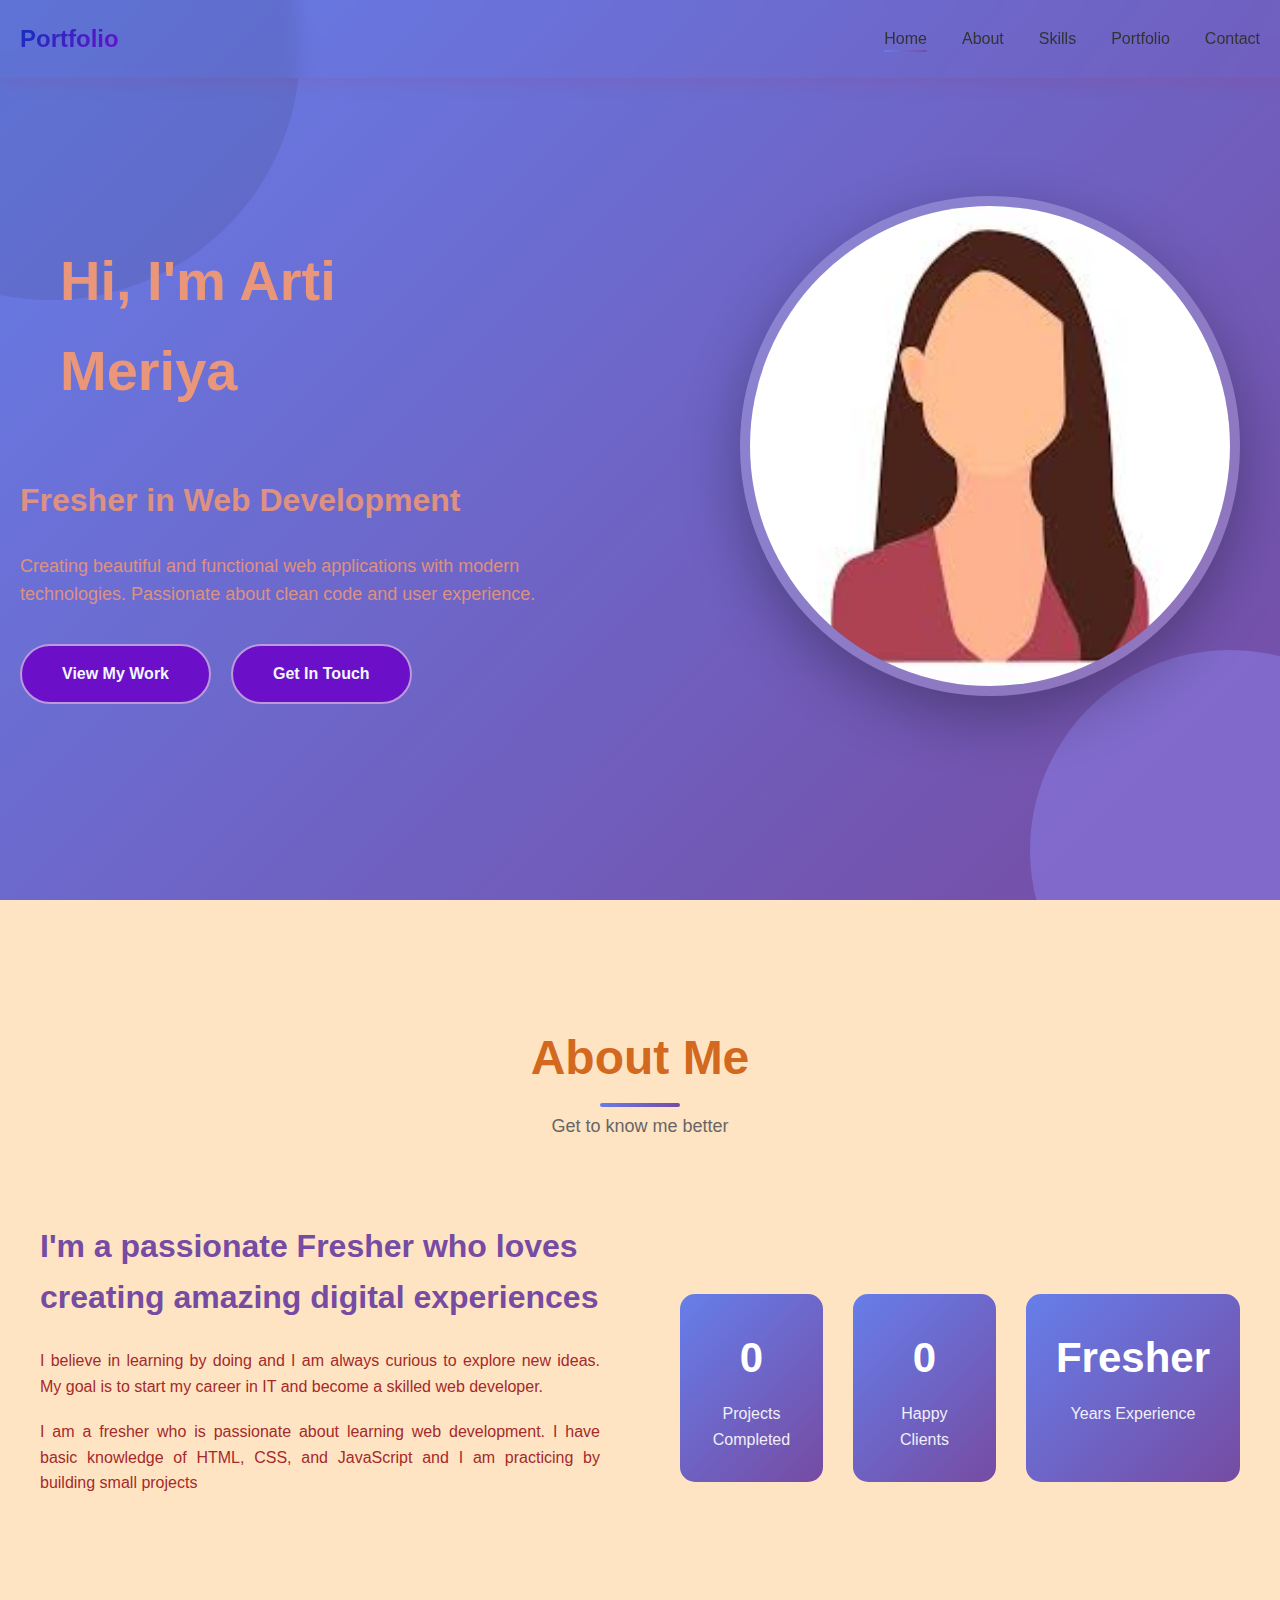
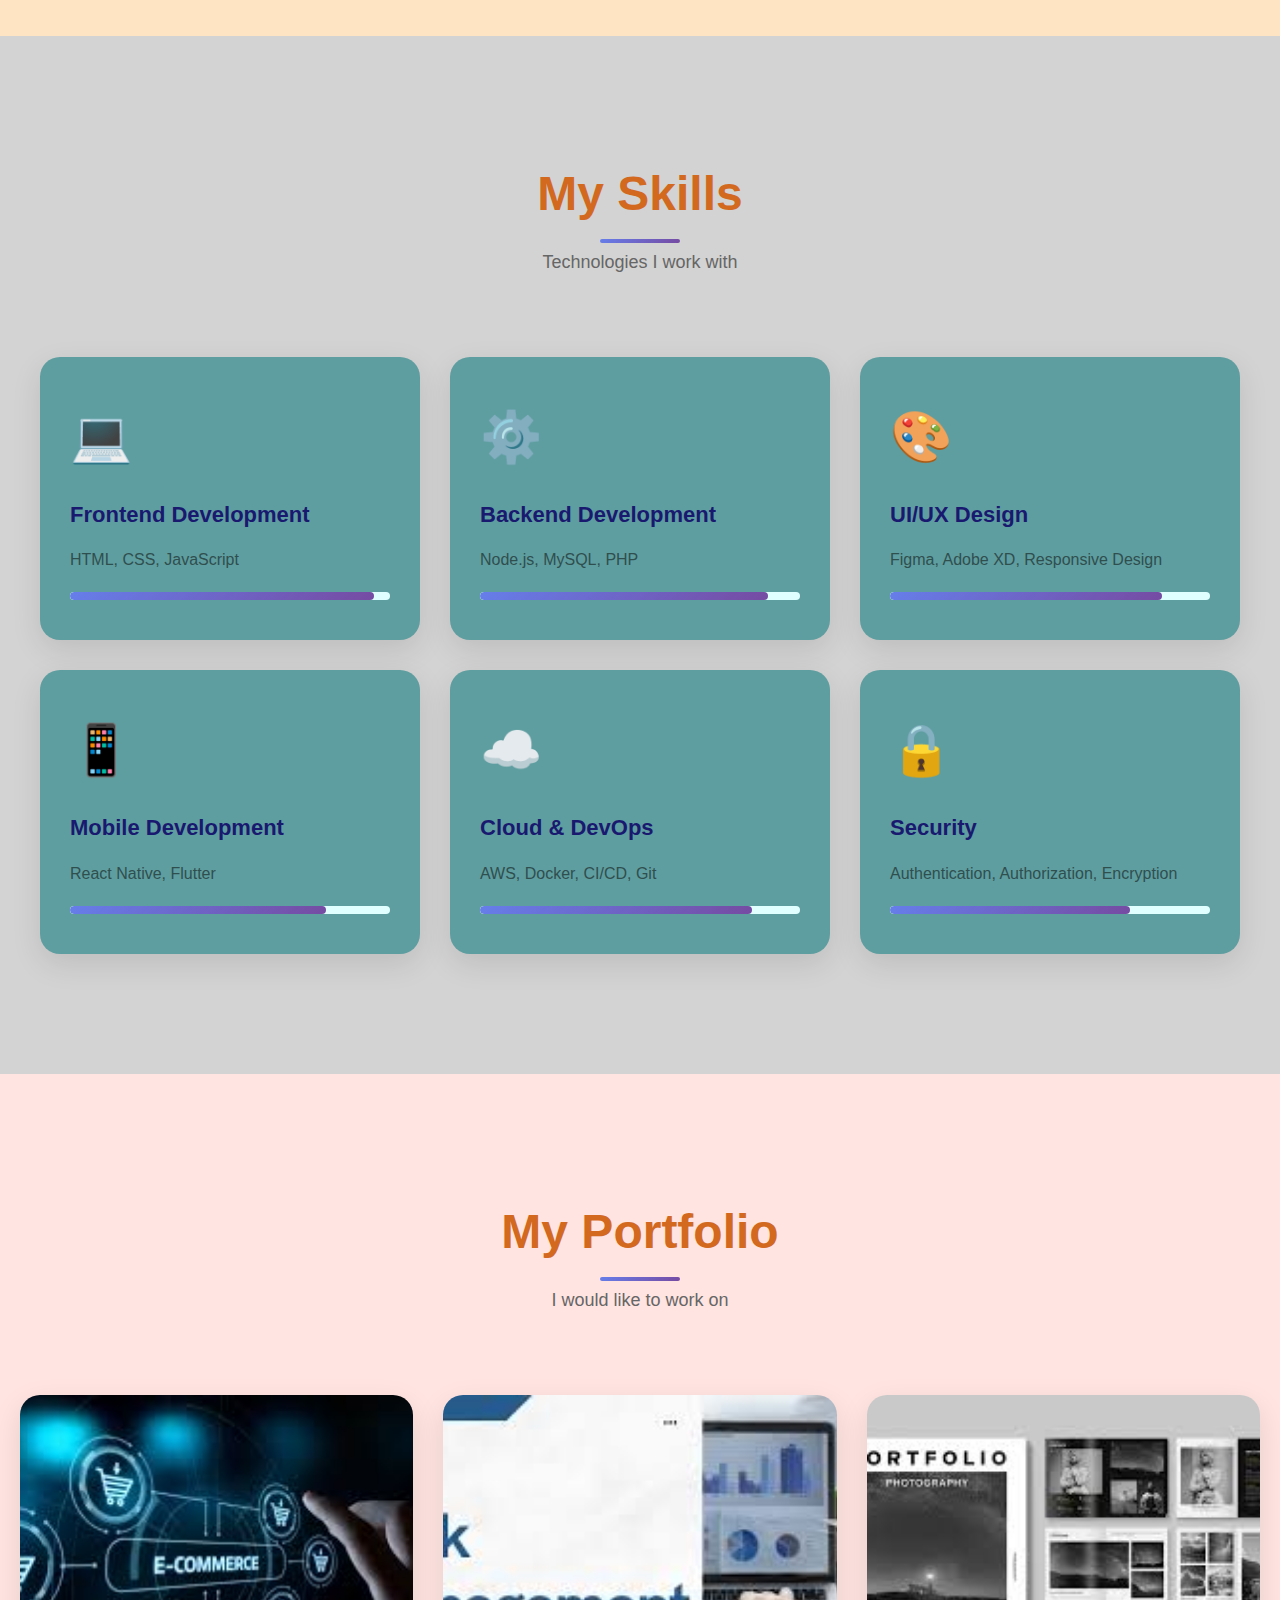
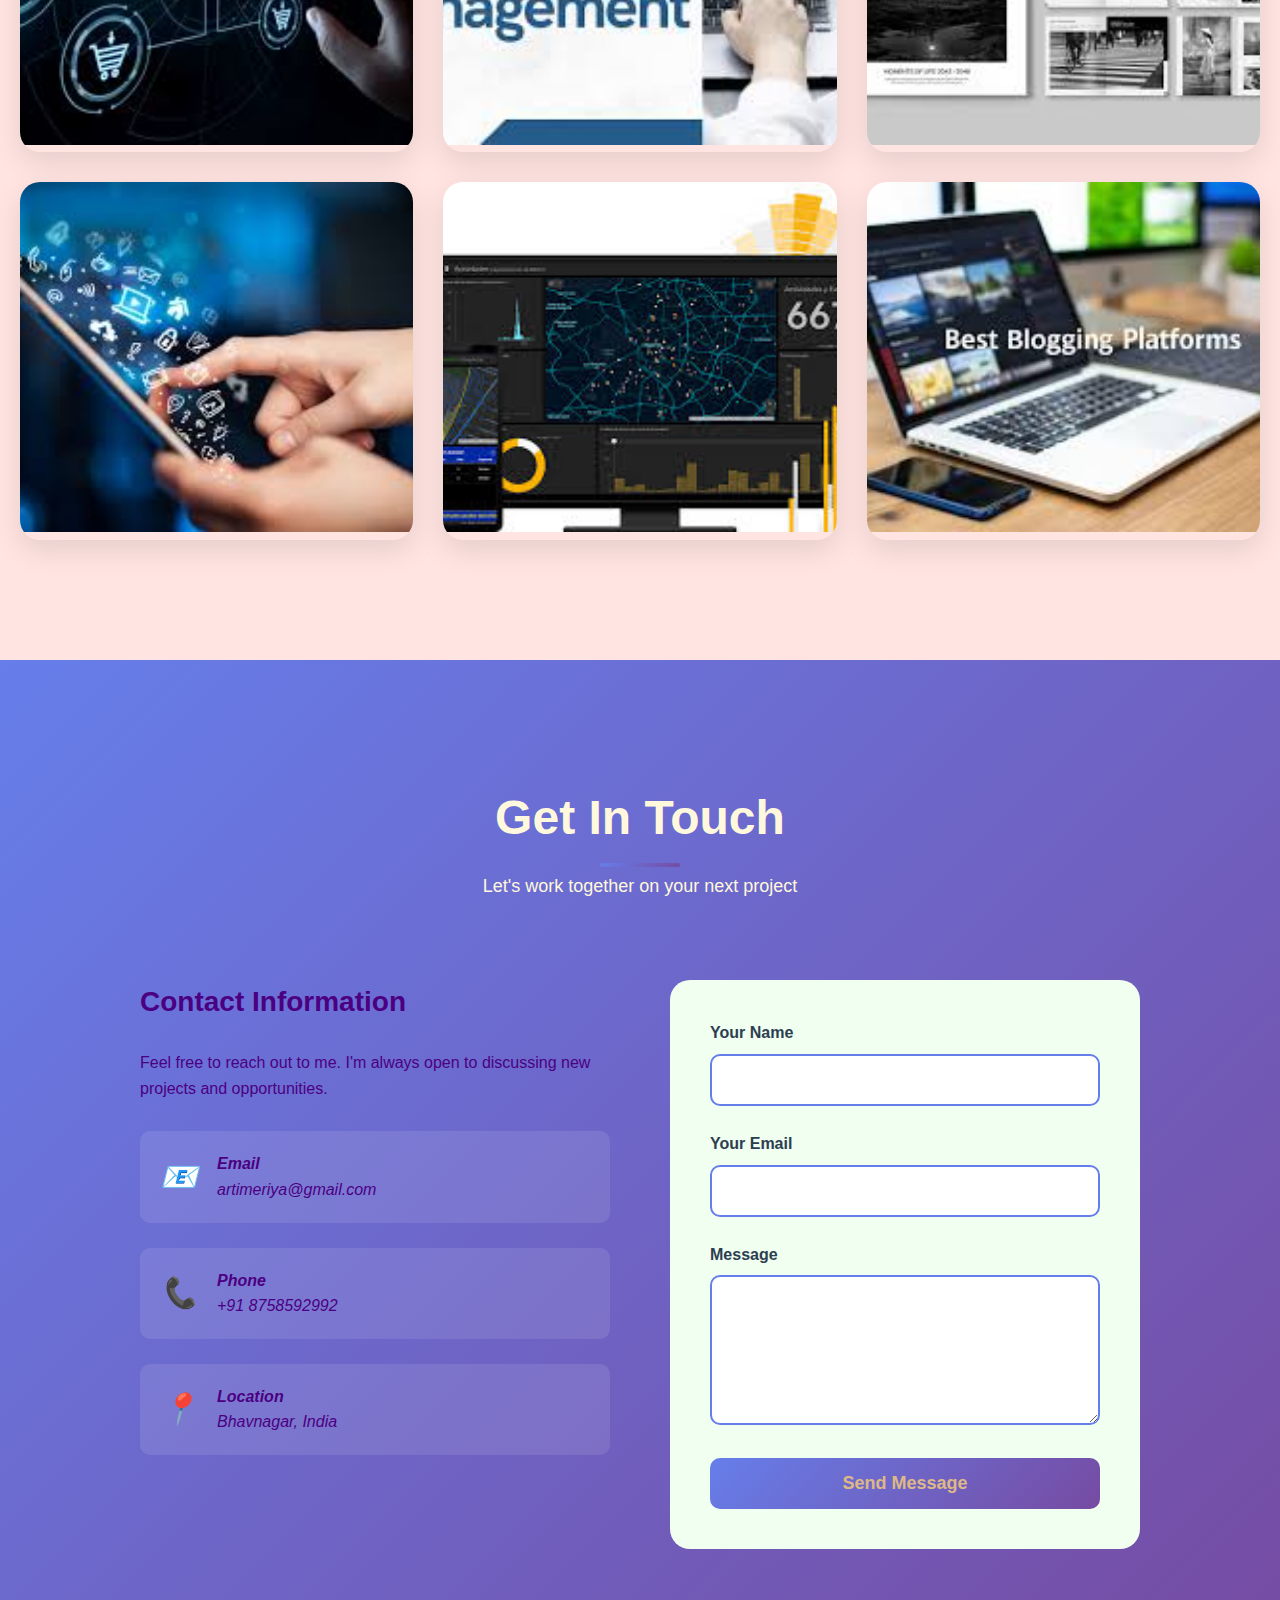
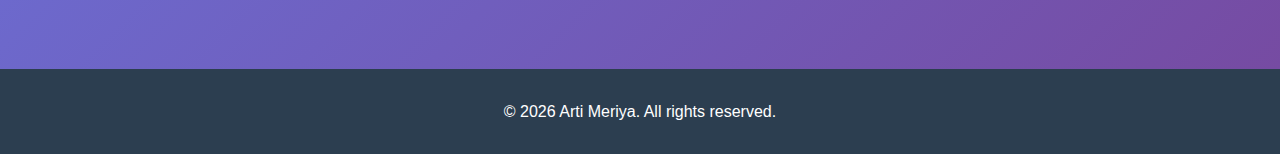
<file: index.html>
<!DOCTYPE html>
<html lang="en">

<head>
    <meta charset="UTF-8">
    <meta name="viewport" content="width=device-width, initial-scale=1.0">
    <title>My Portfolio</title>
    <link rel='stylesheet' type='text/css' media='screen' href='27.portfolio.css'>
</head>

<body>
    <!-- Navigation -->
    <nav>
        <div class="container">
            <div class="logo">Portfolio</div>
            <ul>
                <li><a href="#home" class="active">Home</a></li>
                <li><a href="#about">About</a></li>
                <li><a href="#skills">Skills</a></li>
                <li><a href="#portfolio">Portfolio</a></li>
                <li><a href="#contact">Contact</a></li>
            </ul>
        </div>
    </nav>

    <!-- Hero Section -->
    <section class="hero" id="home">
        <div class="container">
            <div class="hero-content">
                <h1>Hi, I'm Arti Meriya</h1>
                <h2>Fresher in Web Development</h2>
                <p>
                    Creating beautiful and functional web applications with modern technologies. Passionate about clean
                    code and user experience.
                </p>
                <div class="hero-buttons">
                    <a href="#portfolio" class="btn btn-primary">View My Work</a>
                    <a href="#contact" class="btn btn-secondary">Get In Touch</a>
                </div>
            </div>
            <div class="hero-image">
                <img src="img/photo.jpg" alt="Profile" class="profile-image">
            </div>
        </div>
    </section>

    <!-- About Section -->
    <section class="about" id="about">
        <div class="container">
            <header class="section-header">
                <h2>About Me</h2>
                <p>Get to know me better</p>
            </header>

            <div class="about-content">
                <div class="about-text">
                    <h3>I'm a passionate Fresher who loves creating amazing digital experiences</h3>
                    <p>
                        I believe in learning by doing and I am always curious to explore new ideas.
                         My goal is to start my career in IT and become a skilled web developer.
                    </p>
                    <p>
                        I am a fresher who is passionate about learning web development.
                         I have basic knowledge of HTML, CSS, and JavaScript and I am 
                         practicing by building small projects
                    </p>
                </div>

                <div class="stats">
                    <div class="stat-box">
                        <div class="stat-number">0</div>
                        <div class="stat-label">Projects Completed</div>
                    </div>
                    <div class="stat-box">
                        <div class="stat-number">0</div>
                        <div class="stat-label">Happy Clients</div>
                    </div>
                    <div class="stat-box">
                        <div class="stat-number">Fresher</div>
                        <div class="stat-label">Years Experience</div>
                    </div>
                </div>
            </div>
        </div>
    </section>

    <!-- Skills Section -->
    <section class="skills" id="skills">
        <div class="container">
            <header class="section-header">
                <h2>My Skills</h2>
                <p>Technologies I work with</p>
            </header>

            <div class="skills-grid">
                <article class="skill-card">
                    <div class="skill-icon">💻</div>
                    <h3>Frontend Development</h3>
                    <p>HTML, CSS, JavaScript </p>
                    <div class="skill-progress">
                        <div class="progress-bar" style="width: 95%"></div>
                    </div>
                </article>

                <article class="skill-card">
                    <div class="skill-icon">⚙️</div>
                    <h3>Backend Development</h3>
                    <p>Node.js, MySQL, PHP</p>
                    <div class="skill-progress">
                        <div class="progress-bar" style="width: 90%"></div>
                    </div>
                </article>

                <article class="skill-card">
                    <div class="skill-icon">🎨</div>
                    <h3>UI/UX Design</h3>
                    <p>Figma, Adobe XD, Responsive Design</p>
                    <div class="skill-progress">
                        <div class="progress-bar" style="width: 85%"></div>
                    </div>
                </article>

                <article class="skill-card">
                    <div class="skill-icon">📱</div>
                    <h3>Mobile Development</h3>
                    <p>React Native, Flutter</p>
                    <div class="skill-progress">
                        <div class="progress-bar" style="width: 80%"></div>
                    </div>
                </article>

                <article class="skill-card">
                    <div class="skill-icon">☁️</div>
                    <h3>Cloud & DevOps</h3>
                    <p>AWS, Docker, CI/CD, Git</p>
                    <div class="skill-progress">
                        <div class="progress-bar" style="width: 85%"></div>
                    </div>
                </article>

                <article class="skill-card">
                    <div class="skill-icon">🔒</div>
                    <h3>Security</h3>
                    <p>Authentication, Authorization, Encryption</p>
                    <div class="skill-progress">
                        <div class="progress-bar" style="width: 75%"></div>
                    </div>
                </article>
            </div>
        </div>
    </section>

    <!-- Portfolio Section -->
    <section class="portfolio" id="portfolio">
        <div class="container">
            <header class="section-header">
                <h2>My Portfolio</h2>
                <p>I would like to work on</p>
            </header>

            <div class="portfolio-grid">
                <article class="portfolio-item">
                    <figure>
                        <img src="img/27.1 Ecommerce.jpeg" alt="E-commerce Platform">
                    </figure>
                    <div class="portfolio-overlay">
                        <h3>E-commerce Platform</h3>
                        <p>Full-featured online shopping platform with payment integration</p>
                        <div class="tags">
                            <span class="tag">React</span>
                            <span class="tag">Node.js</span>
                            <span class="tag">MongoDB</span>
                        </div>
                    </div>
                </article>

                <article class="portfolio-item">
                    <figure>
                        <img src="img/27.2 TaskMgmt.jpeg" alt="Task Management">
                    </figure>
                    <div class="portfolio-overlay">
                        <h3>Task Management App</h3>
                        <p>Productivity tool for teams with real-time collaboration</p>
                        <div class="tags">
                            <span class="tag">Vue.js</span>
                            <span class="tag">Firebase</span>
                            <span class="tag">PWA</span>
                        </div>
                    </div>
                </article>

                <article class="portfolio-item">
                    <figure>
                        <img src="img/27.3 Portfolio.jpeg" alt="Portfolio Website">
                    </figure>
                    <div class="portfolio-overlay">
                        <h3>Portfolio Website</h3>
                        <p>Modern portfolio with smooth animations and interactions</p>
                        <div class="tags">
                            <span class="tag">HTML</span>
                            <span class="tag">CSS</span>
                            <span class="tag">JavaScript</span>
                        </div>
                    </div>
                </article>

                <article class="portfolio-item">
                    <figure>
                        <img src="img/27.4 mobileapp.jpeg" alt="Mobile App">
                    </figure>
                    <div class="portfolio-overlay">
                        <h3>Fitness Tracker Mobile App</h3>
                        <p>Cross-platform app for tracking workouts and nutrition</p>
                        <div class="tags">
                            <span class="tag">React Native</span>
                            <span class="tag">Redux</span>
                            <span class="tag">API</span>
                        </div>
                    </div>
                </article>

                <article class="portfolio-item">
                    <figure>
                        <img src="img/27.5 AnaliticDashboard.jpeg" alt="Dashboard">
                    </figure>
                    <div class="portfolio-overlay">
                        <h3>Analytics Dashboard</h3>
                        <p>Real-time data visualization dashboard for business insights</p>
                        <div class="tags">
                            <span class="tag">React</span>
                            <span class="tag">Chart.js</span>
                            <span class="tag">REST API</span>
                        </div>
                    </div>
                </article>

                <article class="portfolio-item">
                    <figure>
                        <img src="img/27.6 blog.jpeg" alt="Blog Platform">
                    </figure>
                    <div class="portfolio-overlay">
                        <h3>Blog Platform</h3>
                        <p>Content management system with rich text editor</p>
                        <div class="tags">
                            <span class="tag">Next.js</span>
                            <span class="tag">Prisma</span>
                            <span class="tag">PostgreSQL</span>
                        </div>
                    </div>
                </article>
            </div>
        </div>
    </section>

    <!-- Contact Section -->
    <section class="contact" id="contact">
        <div class="container">
            <header class="section-header">
                <h2>Get In Touch</h2>
                <p>Let's work together on your next project</p>
            </header>

            <div class="contact-grid">
                <div class="contact-info">
                    <h3>Contact Information</h3>
                    <p style="margin-bottom: 30px;">
                        Feel free to reach out to me. I'm always open to discussing new projects
                        and opportunities.
                    </p>

                    <address>
                        <div class="contact-item">
                            <span class="contact-icon">📧</span>
                            <div>
                                <strong>Email</strong><br>
                                artimeriya@gmail.com                            </div>
                        </div>

                        <div class="contact-item">
                            <span class="contact-icon">📞</span>
                            <div>
                                <strong>Phone</strong><br>
                                +91 8758592992
                            </div>
                        </div>

                        <div class="contact-item">
                            <span class="contact-icon">📍</span>
                            <div>
                                <strong>Location</strong><br>
                                Bhavnagar, India
                            </div>
                        </div>
                    </address>
                </div>

                <form class="contact-form">
                    <div class="form-group">
                        <label for="name">Your Name</label>
                        <input type="text" id="name" required>
                    </div>

                    <div class="form-group">
                        <label for="email">Your Email</label>
                        <input type="email" id="email" required>
                    </div>

                    <div class="form-group">
                        <label for="message">Message</label>
                        <textarea id="message" required></textarea>
                    </div>

                    <button type="submit" class="submit-btn">Send Message</button>
                </form>
            </div>
        </div>
    </section>

    <!-- Footer -->
    <footer>
        <p>&copy; 2026 Arti Meriya. All rights reserved.</p>
    </footer>

    <!-- Scroll to Top Button -->
    <button class="scroll-top" onclick="scrollToTop()">↑</button>

    <script>
        // Smooth scrolling
        document.querySelectorAll('a[href^="#"]').forEach(anchor => {
            anchor.addEventListener('click', function (e) {
                e.preventDefault();
                document.querySelector(this.getAttribute('href')).scrollIntoView({
                    behavior: 'smooth'
                });
            });
        });

        // Scroll to top button
        window.addEventListener('scroll', function () {
            const scrollTop = document.querySelector('.scroll-top');
            if (window.pageYOffset > 300) {
                scrollTop.classList.add('show');
            } else {
                scrollTop.classList.remove('show');
            }
        });

        function scrollToTop() {
            window.scrollTo({
                top: 0,
                behavior: 'smooth'
            });
        }

        // Form submission
        document.querySelector('.contact-form').addEventListener('submit', function (e) {
            e.preventDefault();
            alert('Thank you for your message! I will get back to you soon.');
            this.reset();
        });
    </script>
</body>

</html>
</file>
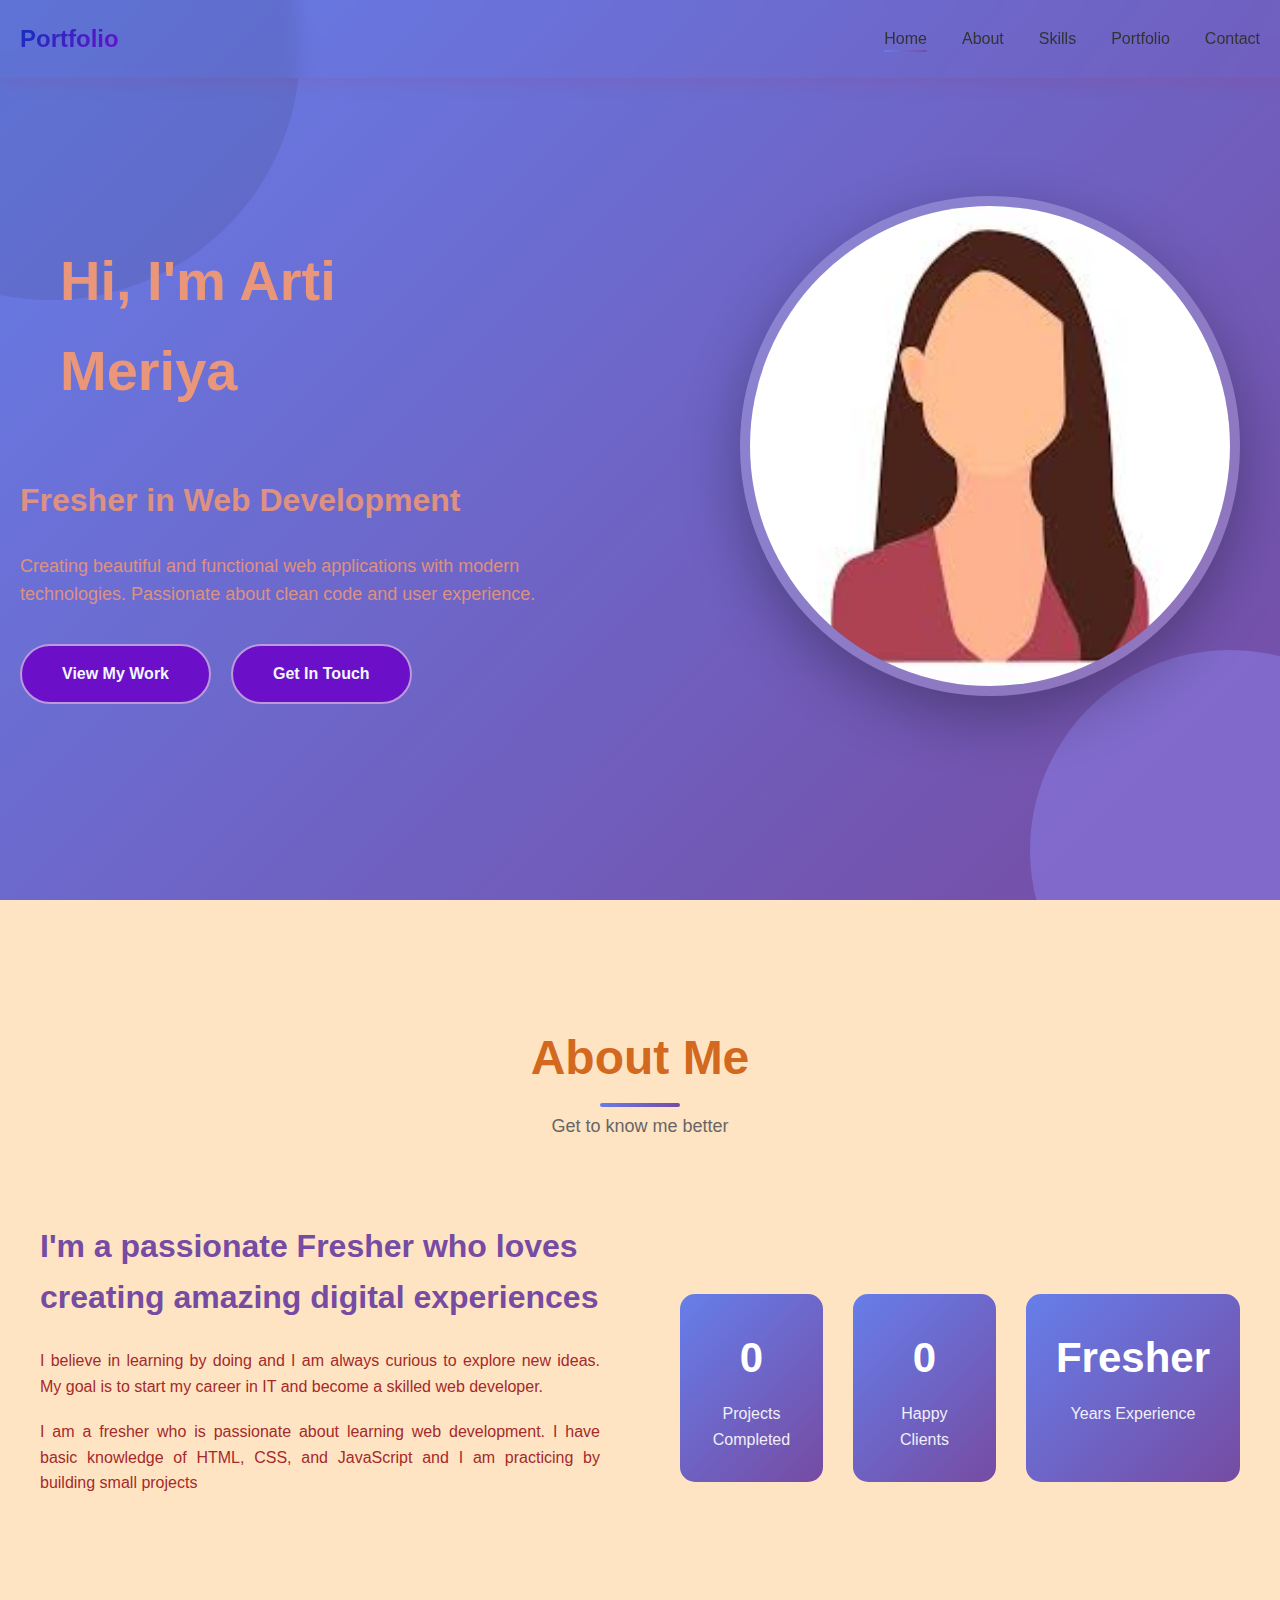
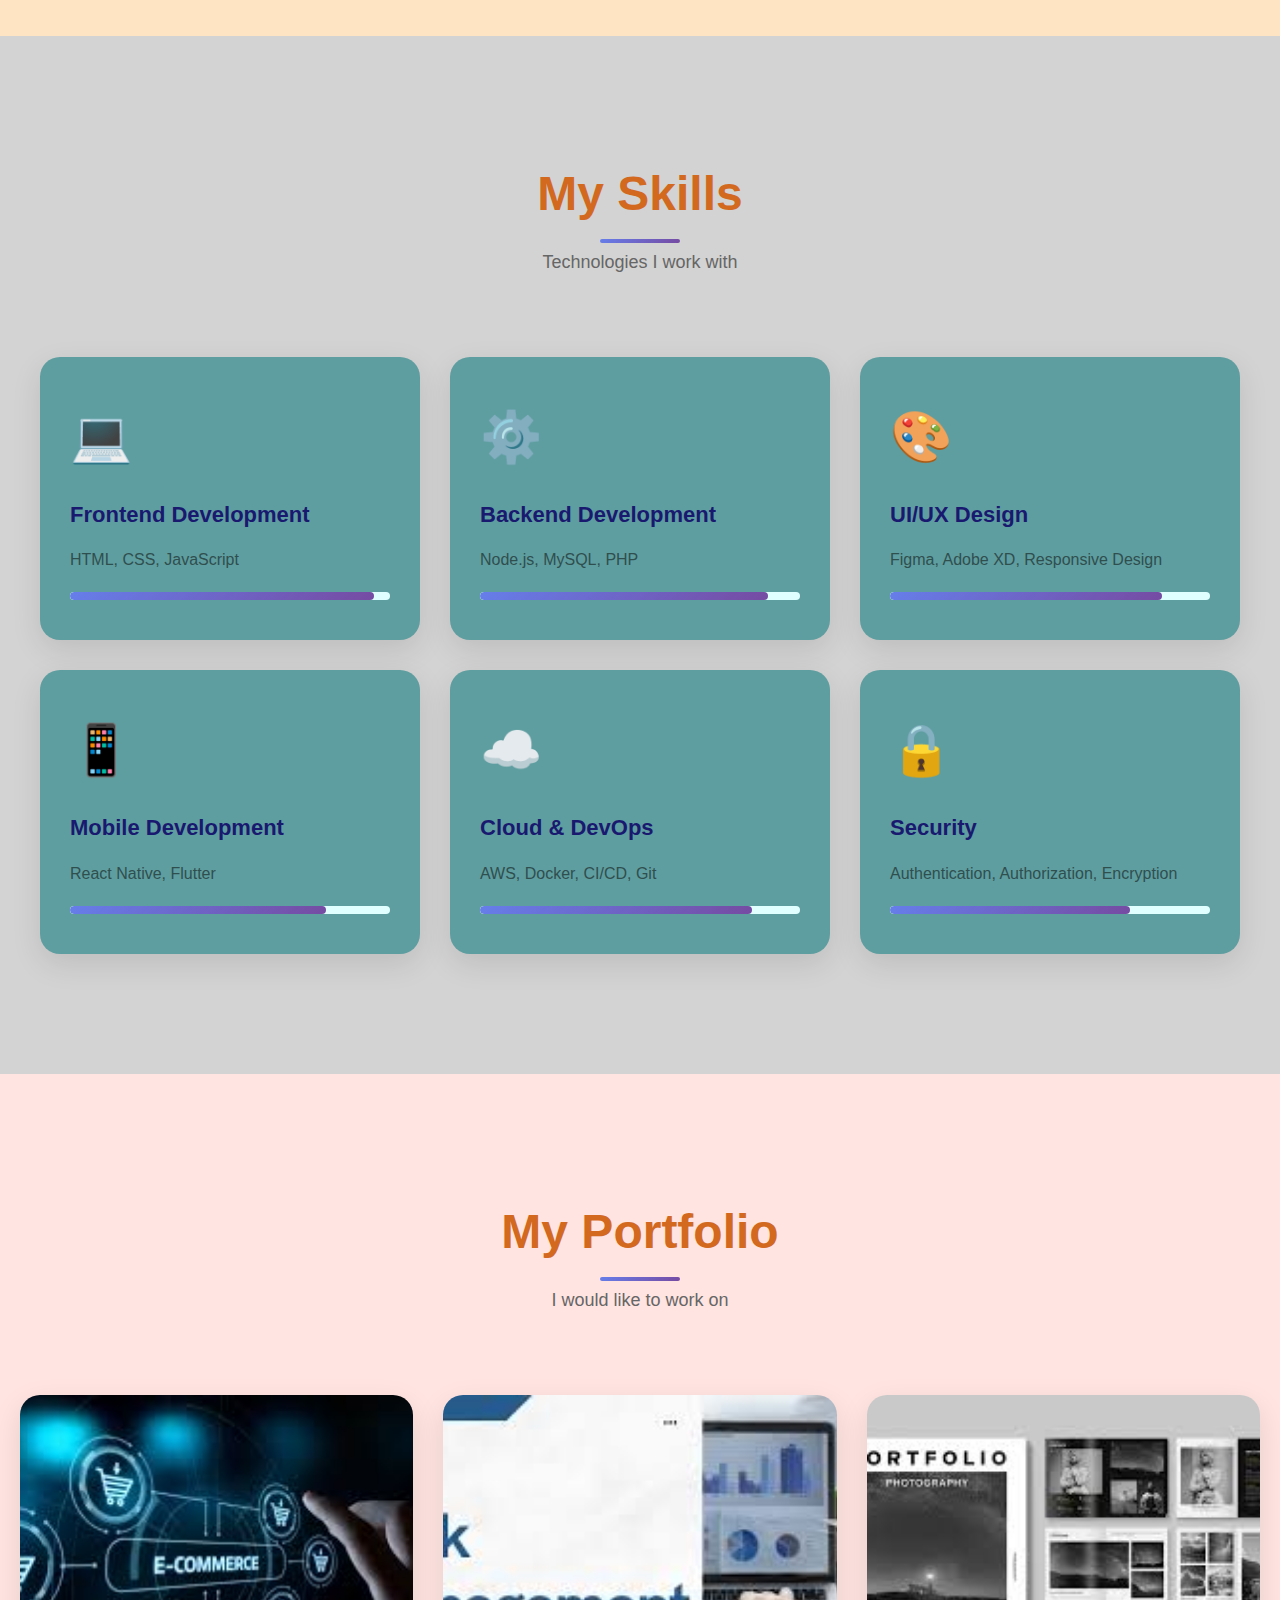
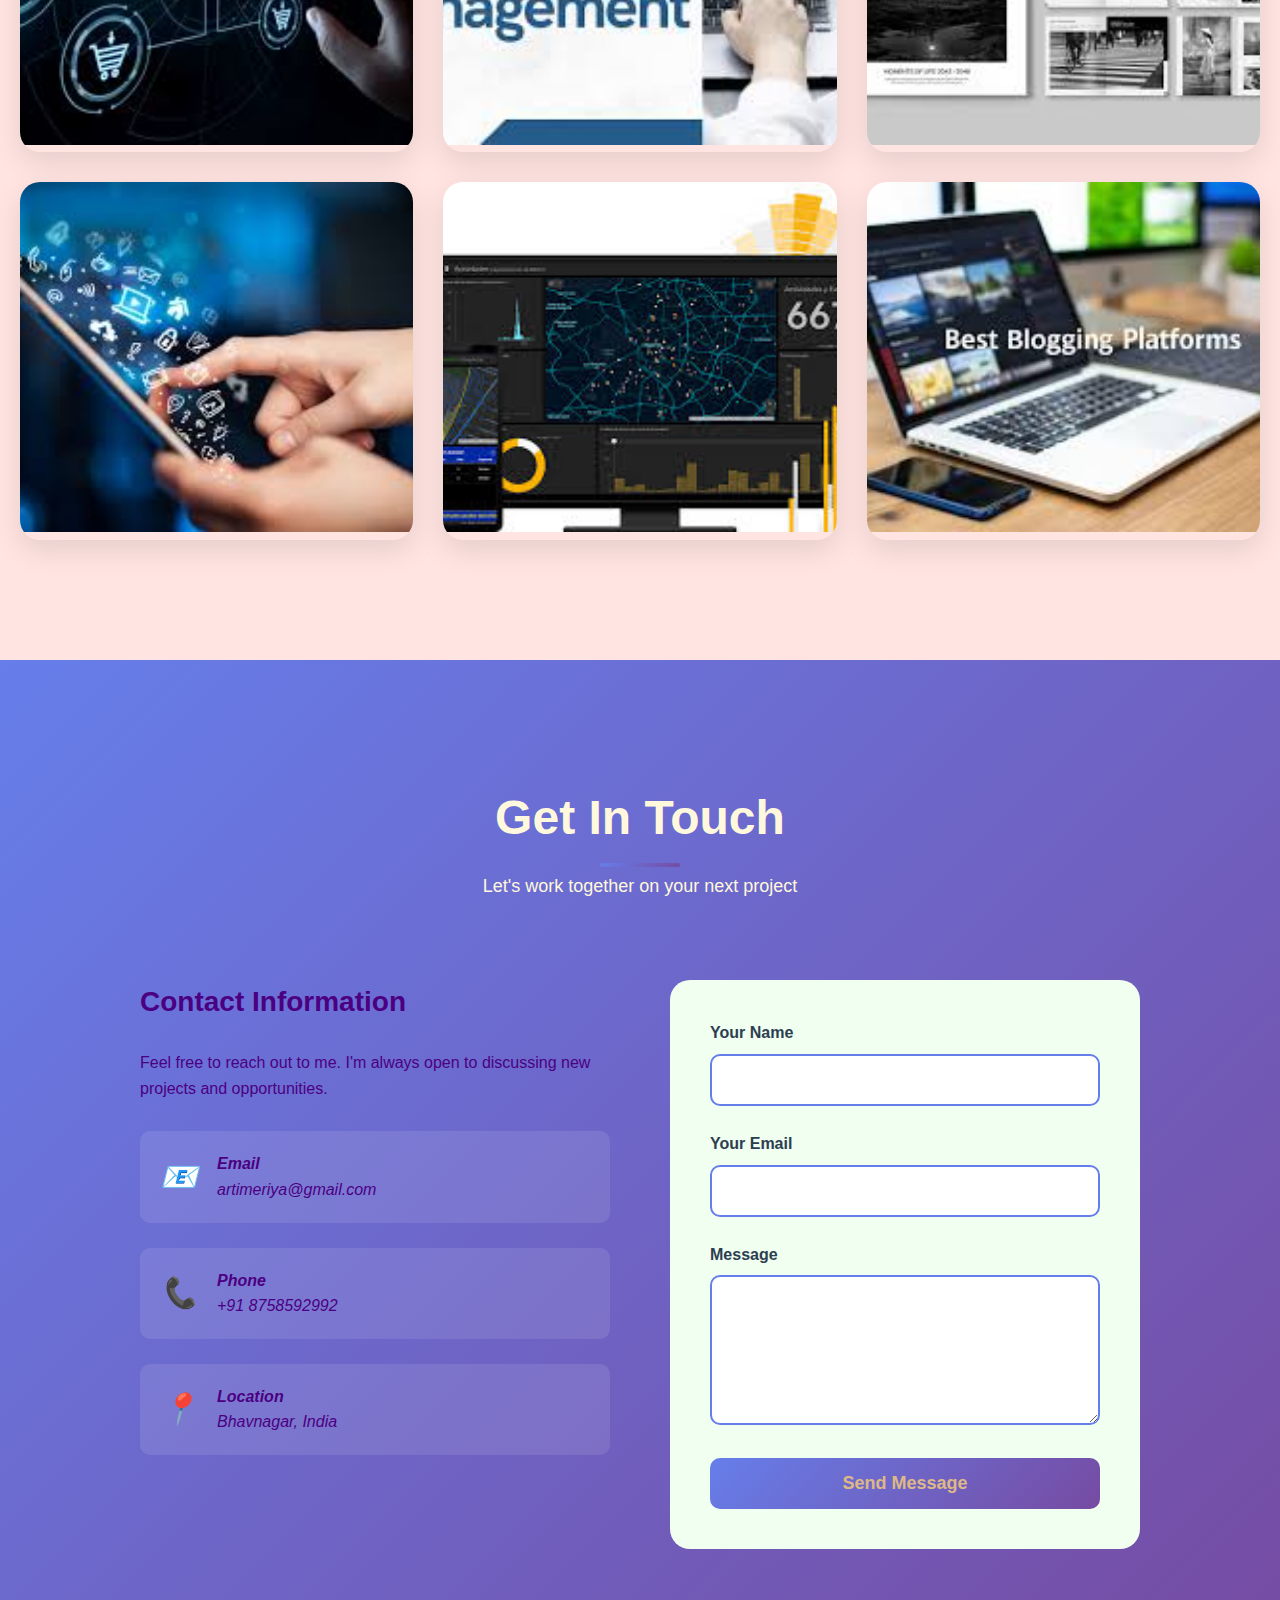
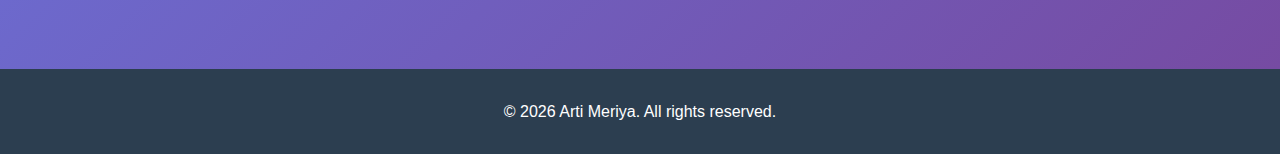
<file: 27.portfolio.html>
<!DOCTYPE html>
<html lang="en">

<head>
    <meta charset="UTF-8">
    <meta name="viewport" content="width=device-width, initial-scale=1.0">
    <title>My Portfolio</title>
    <link rel='stylesheet' type='text/css' media='screen' href='27.portfolio.css'>
</head>

<body>
    <!-- Navigation -->
    <nav>
        <div class="container">
            <div class="logo">Portfolio</div>
            <ul>
                <li><a href="#home" class="active">Home</a></li>
                <li><a href="#about">About</a></li>
                <li><a href="#skills">Skills</a></li>
                <li><a href="#portfolio">Portfolio</a></li>
                <li><a href="#contact">Contact</a></li>
            </ul>
        </div>
    </nav>

    <!-- Hero Section -->
    <section class="hero" id="home">
        <div class="container">
            <div class="hero-content">
                <h1>Hi, I'm Arti Meriya</h1>
                <h2>Fresher in Web Development</h2>
                <p>
                    Creating beautiful and functional web applications with modern technologies. Passionate about clean
                    code and user experience.
                </p>
                <div class="hero-buttons">
                    <a href="#portfolio" class="btn btn-primary">View My Work</a>
                    <a href="#contact" class="btn btn-secondary">Get In Touch</a>
                </div>
            </div>
            <div class="hero-image">
                <img src="img/photo.jpg" alt="Profile" class="profile-image">
            </div>
        </div>
    </section>

    <!-- About Section -->
    <section class="about" id="about">
        <div class="container">
            <header class="section-header">
                <h2>About Me</h2>
                <p>Get to know me better</p>
            </header>

            <div class="about-content">
                <div class="about-text">
                    <h3>I'm a passionate Fresher who loves creating amazing digital experiences</h3>
                    <p>
                        I believe in learning by doing and I am always curious to explore new ideas.
                         My goal is to start my career in IT and become a skilled web developer.
                    </p>
                    <p>
                        I am a fresher who is passionate about learning web development.
                         I have basic knowledge of HTML, CSS, and JavaScript and I am 
                         practicing by building small projects
                    </p>
                </div>

                <div class="stats">
                    <div class="stat-box">
                        <div class="stat-number">0</div>
                        <div class="stat-label">Projects Completed</div>
                    </div>
                    <div class="stat-box">
                        <div class="stat-number">0</div>
                        <div class="stat-label">Happy Clients</div>
                    </div>
                    <div class="stat-box">
                        <div class="stat-number">Fresher</div>
                        <div class="stat-label">Years Experience</div>
                    </div>
                </div>
            </div>
        </div>
    </section>

    <!-- Skills Section -->
    <section class="skills" id="skills">
        <div class="container">
            <header class="section-header">
                <h2>My Skills</h2>
                <p>Technologies I work with</p>
            </header>

            <div class="skills-grid">
                <article class="skill-card">
                    <div class="skill-icon">💻</div>
                    <h3>Frontend Development</h3>
                    <p>HTML, CSS, JavaScript </p>
                    <div class="skill-progress">
                        <div class="progress-bar" style="width: 95%"></div>
                    </div>
                </article>

                <article class="skill-card">
                    <div class="skill-icon">⚙️</div>
                    <h3>Backend Development</h3>
                    <p>Node.js, MySQL, PHP</p>
                    <div class="skill-progress">
                        <div class="progress-bar" style="width: 90%"></div>
                    </div>
                </article>

                <article class="skill-card">
                    <div class="skill-icon">🎨</div>
                    <h3>UI/UX Design</h3>
                    <p>Figma, Adobe XD, Responsive Design</p>
                    <div class="skill-progress">
                        <div class="progress-bar" style="width: 85%"></div>
                    </div>
                </article>

                <article class="skill-card">
                    <div class="skill-icon">📱</div>
                    <h3>Mobile Development</h3>
                    <p>React Native, Flutter</p>
                    <div class="skill-progress">
                        <div class="progress-bar" style="width: 80%"></div>
                    </div>
                </article>

                <article class="skill-card">
                    <div class="skill-icon">☁️</div>
                    <h3>Cloud & DevOps</h3>
                    <p>AWS, Docker, CI/CD, Git</p>
                    <div class="skill-progress">
                        <div class="progress-bar" style="width: 85%"></div>
                    </div>
                </article>

                <article class="skill-card">
                    <div class="skill-icon">🔒</div>
                    <h3>Security</h3>
                    <p>Authentication, Authorization, Encryption</p>
                    <div class="skill-progress">
                        <div class="progress-bar" style="width: 75%"></div>
                    </div>
                </article>
            </div>
        </div>
    </section>

    <!-- Portfolio Section -->
    <section class="portfolio" id="portfolio">
        <div class="container">
            <header class="section-header">
                <h2>My Portfolio</h2>
                <p>I would like to work on</p>
            </header>

            <div class="portfolio-grid">
                <article class="portfolio-item">
                    <figure>
                        <img src="img/27.1 Ecommerce.jpeg" alt="E-commerce Platform">
                    </figure>
                    <div class="portfolio-overlay">
                        <h3>E-commerce Platform</h3>
                        <p>Full-featured online shopping platform with payment integration</p>
                        <div class="tags">
                            <span class="tag">React</span>
                            <span class="tag">Node.js</span>
                            <span class="tag">MongoDB</span>
                        </div>
                    </div>
                </article>

                <article class="portfolio-item">
                    <figure>
                        <img src="img/27.2 TaskMgmt.jpeg" alt="Task Management">
                    </figure>
                    <div class="portfolio-overlay">
                        <h3>Task Management App</h3>
                        <p>Productivity tool for teams with real-time collaboration</p>
                        <div class="tags">
                            <span class="tag">Vue.js</span>
                            <span class="tag">Firebase</span>
                            <span class="tag">PWA</span>
                        </div>
                    </div>
                </article>

                <article class="portfolio-item">
                    <figure>
                        <img src="img/27.3 Portfolio.jpeg" alt="Portfolio Website">
                    </figure>
                    <div class="portfolio-overlay">
                        <h3>Portfolio Website</h3>
                        <p>Modern portfolio with smooth animations and interactions</p>
                        <div class="tags">
                            <span class="tag">HTML</span>
                            <span class="tag">CSS</span>
                            <span class="tag">JavaScript</span>
                        </div>
                    </div>
                </article>

                <article class="portfolio-item">
                    <figure>
                        <img src="img/27.4 mobileapp.jpeg" alt="Mobile App">
                    </figure>
                    <div class="portfolio-overlay">
                        <h3>Fitness Tracker Mobile App</h3>
                        <p>Cross-platform app for tracking workouts and nutrition</p>
                        <div class="tags">
                            <span class="tag">React Native</span>
                            <span class="tag">Redux</span>
                            <span class="tag">API</span>
                        </div>
                    </div>
                </article>

                <article class="portfolio-item">
                    <figure>
                        <img src="img/27.5 AnaliticDashboard.jpeg" alt="Dashboard">
                    </figure>
                    <div class="portfolio-overlay">
                        <h3>Analytics Dashboard</h3>
                        <p>Real-time data visualization dashboard for business insights</p>
                        <div class="tags">
                            <span class="tag">React</span>
                            <span class="tag">Chart.js</span>
                            <span class="tag">REST API</span>
                        </div>
                    </div>
                </article>

                <article class="portfolio-item">
                    <figure>
                        <img src="img/27.6 blog.jpeg" alt="Blog Platform">
                    </figure>
                    <div class="portfolio-overlay">
                        <h3>Blog Platform</h3>
                        <p>Content management system with rich text editor</p>
                        <div class="tags">
                            <span class="tag">Next.js</span>
                            <span class="tag">Prisma</span>
                            <span class="tag">PostgreSQL</span>
                        </div>
                    </div>
                </article>
            </div>
        </div>
    </section>

    <!-- Contact Section -->
    <section class="contact" id="contact">
        <div class="container">
            <header class="section-header">
                <h2>Get In Touch</h2>
                <p>Let's work together on your next project</p>
            </header>

            <div class="contact-grid">
                <div class="contact-info">
                    <h3>Contact Information</h3>
                    <p style="margin-bottom: 30px;">
                        Feel free to reach out to me. I'm always open to discussing new projects
                        and opportunities.
                    </p>

                    <address>
                        <div class="contact-item">
                            <span class="contact-icon">📧</span>
                            <div>
                                <strong>Email</strong><br>
                                artimeriya@gmail.com                            </div>
                        </div>

                        <div class="contact-item">
                            <span class="contact-icon">📞</span>
                            <div>
                                <strong>Phone</strong><br>
                                +91 8758592992
                            </div>
                        </div>

                        <div class="contact-item">
                            <span class="contact-icon">📍</span>
                            <div>
                                <strong>Location</strong><br>
                                Bhavnagar, India
                            </div>
                        </div>
                    </address>
                </div>

                <form class="contact-form">
                    <div class="form-group">
                        <label for="name">Your Name</label>
                        <input type="text" id="name" required>
                    </div>

                    <div class="form-group">
                        <label for="email">Your Email</label>
                        <input type="email" id="email" required>
                    </div>

                    <div class="form-group">
                        <label for="message">Message</label>
                        <textarea id="message" required></textarea>
                    </div>

                    <button type="submit" class="submit-btn">Send Message</button>
                </form>
            </div>
        </div>
    </section>

    <!-- Footer -->
    <footer>
        <p>&copy; 2026 Arti Meriya. All rights reserved.</p>
    </footer>

    <!-- Scroll to Top Button -->
    <button class="scroll-top" onclick="scrollToTop()">↑</button>

    <script>
        // Smooth scrolling
        document.querySelectorAll('a[href^="#"]').forEach(anchor => {
            anchor.addEventListener('click', function (e) {
                e.preventDefault();
                document.querySelector(this.getAttribute('href')).scrollIntoView({
                    behavior: 'smooth'
                });
            });
        });

        // Scroll to top button
        window.addEventListener('scroll', function () {
            const scrollTop = document.querySelector('.scroll-top');
            if (window.pageYOffset > 300) {
                scrollTop.classList.add('show');
            } else {
                scrollTop.classList.remove('show');
            }
        });

        function scrollToTop() {
            window.scrollTo({
                top: 0,
                behavior: 'smooth'
            });
        }

        // Form submission
        document.querySelector('.contact-form').addEventListener('submit', function (e) {
            e.preventDefault();
            alert('Thank you for your message! I will get back to you soon.');
            this.reset();
        });
    </script>
</body>

</html>
</file>
<file: 27.portfolio.css>
* {
            margin: 0;
            padding: 0;
            box-sizing: border-box;
            
            
        }

        html {
            scroll-behavior: smooth;
        }

        body {
            font-family: 'Segoe UI', Tahoma, Geneva, Verdana, sans-serif;
            line-height: 1.6;
            color: #333;
            overflow-x: hidden;
        }

        /* Navigation */
        nav {
            position: fixed;
            top: 0;
            width: 100%;
            background: cornsilk(255, 255, 255, 0.95);
            backdrop-filter: blur(10px);
            box-shadow: 0 2px 20px rgba(224, 13, 13, 0.1);
            z-index: 1000;
            transition: all 0.3s;
        }

        nav.scrolled {
            background: #764ba2;
        }

        nav .container {
            max-width: 1400px;
            margin: 0 auto;
            padding: 20px;
            display: flex;
            justify-content: space-between;
            align-items: center;
        }

        .logo {
            font-size: 24px;
            font-weight: bold;
            background: linear-gradient(135deg, #1131bd 0%, #6c0fc9 100%);
            -webkit-background-clip: text;
            -webkit-text-fill-color: transparent;
        }

        nav ul {
            list-style: none;
            display: flex;
            gap: 35px;
        }

        nav a {
            color: #333;
            text-decoration: none;
            font-weight: 500;
            position: relative;
            transition: color 0.3s;
        }

        nav a::after {
            content: '';
            position: absolute;
            bottom: -5px;
            left: 0;
            width: 0;
            height: 2px;
            background: linear-gradient(135deg, #667eea 0%, #764ba2 100%);
            transition: width 0.3s;
        }

        nav a:hover::after,
        nav a.active::after {
            width: 100%;
        }

        /* Hero Section */
        .hero {
            min-height: 100vh;
            display: flex;
            align-items: center;
            background: linear-gradient(135deg, #667eea 0%, #764ba2 100%);
            position: relative;
            overflow: hidden;
        }

        /* Animated Background */
        .hero::before {
            content: '';
            position: absolute;
            width: 500px;
            height: 500px;
            background: rgba(28, 25, 41, 0.1);
            border-radius: 50%;
            top: -200px;
            left: -200px;
            animation: float 6s ease-in-out infinite;
        }

        .hero::after {
            content: '';
            position: absolute;
            width: 400px;
            height: 400px;
            background: rgba(129, 108, 206, 0.904);
            border-radius: 50%;
            bottom: -150px;
            right: -150px;
            animation: float 8s ease-in-out infinite reverse;
        }

        @keyframes float {

            0%,
            100% {
                transform: translateY(0) translateX(0);
            }

            50% {
                transform: translateY(-30px) translateX(30px);
            }
        }

        .hero .container {
            max-width: 1400px;
            margin: 50px auto;
            padding: 20px;
            display: grid;
            grid-template-columns: 1fr 1fr;
            gap: 200px;
            align-items: center;
            position: relative;
            z-index: 1;
        }

        .hero-content {
            color: darksalmon;
        }

        .hero-content h1 {
            font-size: 56px;
            padding: 40px;
            margin-up: 100px;
            margin-bottom: 20px;
            animation: fadeInUp 1s;
        }

        .hero-content h2 {
            font-size: 32px;
            margin-bottom: 25px;
            opacity: 0.9;
            animation: fadeInUp 1s 0.2s both;
        }

        .hero-content p {
            font-size: 18px;
            margin-bottom: 35px;
            opacity: 0.9;
            animation: fadeInUp 1s 0.4s both;
        }

        @keyframes fadeInUp {
            from {
                opacity: 0;
                transform: translateY(30px);
            }

            to {
                opacity: 1;
                transform: translateY(0);
            }
        }

        .hero-buttons {
            display: flex;
            gap: 20px;
            animation: fadeInUp 1s 0.6s both;
        }

        .btn {
            padding: 15px 40px;
            border-radius: 50px;
            text-decoration: none;
            font-weight: bold;
            transition: all 0.3s;
            display: inline-block;
        }

        .btn-primary {
            background-color: #6c0fc9;
            color: aliceblue;
            border: 2px solid #ba9ada;
        }

        .btn-primary:hover {
            transform: #ba9ada(-3px);
            color: #89cccc;
            box-shadow: 0 10px 30px rgba(255, 255, 255, 0.3);
        }

        .btn-secondary {
            background-color: #6c0fc9;
            color: aliceblue;
            border: 2px solid #ba9ada;
        }

        .btn-secondary:hover {
            background-color: #ba9ada(-3px);
            color: #89cccc;
            box-shadow: 0 10px 30px rgba(255, 255, 255, 0.3);
        }

        /* Hero Image */
        .hero-image {
            animation: fadeInUp 1s 0.8s both;
        }

        .profile-image {
            width: 100%;
            max-width: 500px;
            height: auto;
            border-radius: 50%;
            border: 10px solid rgba(255, 255, 255, 0.2);
            box-shadow: 0 20px 60px rgba(0, 0, 0, 0.3);
            animation: rotate3d 20s linear infinite;
            cursor: pointer;
            }

        @keyframes rotate3d {
            0% {
                transform: rotateY(0deg);
            }

            100% {
                transform: rotateY(360deg);
            }
        }

        /* About Section */
        .about {
            padding: 120px 20px;
            background-color: bisque;
        }

        .about .container {
            max-width: 1200px;
            margin: 0 auto;
        }

        .section-header {
            text-align: center;
            margin-bottom: 80px;
        }

        .section-header h2 {
            font-size: 48px;
            color: chocolate;
            margin-bottom: 15px;
            position: relative;
            display: inline-block;
        }

        .section-header h2::after {
            content: '';
            position: absolute;
            bottom: -10px;
            left: 50%;
            transform: translateX(-50%);
            width: 80px;
            height: 4px;
            background: linear-gradient(135deg, #667eea 0%, #764ba2 100%);
            border-radius: 2px;
        }

        .section-header p {
            color: #666;
            font-size: 18px;
        }

        .about-content {
            display: grid;
            grid-template-columns: 1fr 1fr;
            gap: 80px;
            align-items: center;
        }

        .about-text h3 {
            font-size: 32px;
            color: #764ba2;
            margin-bottom: 25px;
        }

        .about-text p {
            color: brown;
            margin-bottom: 20px;
            text-align: justify;
        }

        /* Stats */
        .stats {
            display: grid;
            grid-template-columns: repeat(3, 1fr);
            gap: 30px;
            margin-top: 40px;
        }

        .stat-box {
            text-align: center;
            padding: 30px;
            background: linear-gradient(135deg, #667eea 0%, #764ba2 100%);
            border-radius: 15px;
            color: white;
            transition: transform 0.3s;
        }

        .stat-box:hover {
            transform: translateY(-10px);
        }

        .stat-number {
            font-size: 42px;
            font-weight: bold;
            margin-bottom: 10px;
        }

        .stat-label {
            font-size: 16px;
            opacity: 0.9;
        }

        /* Skills Section */
        .skills {
            padding: 120px 20px;
            background-color: lightgrey;
        }

        .skills .container {
            max-width: 1200px;
            margin: 0 auto;
        }

        .skills-grid {
            display: grid;
            grid-template-columns: repeat(auto-fit, minmax(280px, 1fr));
            gap: 30px;
        }

        .skill-card {
            background-color: cadetblue;
            padding: 40px 30px;
            border-radius: 20px;
            box-shadow: 0 10px 30px rgba(0, 0, 0, 0.1);
            transition: all 0.3s;
            position: relative;
            overflow: hidden;
        }

        .skill-card::before {
            content: '';
            position: absolute;
            top: 0;
            left: 0;
            width: 100%;
            height: 5px;
            background: linear-gradient(135deg, #667eea 0%, #764ba2 100%);
            transform: scaleX(0);
            transition: transform 0.3s;
        }

        .skill-card:hover {
            transform: translateY(-10px);
            box-shadow: 0 15px 40px rgba(0, 0, 0, 0.15);
        }

        .skill-card:hover::before {
            transform: scaleX(1);
        }

        .skill-icon {
            font-size: 50px;
            margin-bottom: 20px;
        }

        .skill-card h3 {
            font-size: 22px;
            color: midnightblue;
            margin-bottom: 15px;
        }

        .skill-card p {
            color: darkslategrey;
            margin-bottom: 20px;
        }

        .skill-progress {
            width: 100%;
            height: 8px;
            background-color: lightcyan;
            border-radius: 10px;
            overflow: hidden;
        }

        .progress-bar {
            height: 100%;
            background: linear-gradient(135deg, #667eea 0%, #764ba2 100%);
            border-radius: 10px;
            transition: width 1s ease-out;
        }

        /* Portfolio Section */
        .portfolio {
            padding: 120px 20px;
            background-color: mistyrose;
        }

        .portfolio .container {
            max-width: 1400px;
            margin: 0 auto;
        }

        .portfolio-grid {
            display: grid;
            grid-template-columns: repeat(auto-fit, minmax(350px, 1fr));
            gap: 30px;
        }

        .portfolio-item {
            position: relative;
            border-radius: 20px;
            overflow: hidden;
            cursor: pointer;
            box-shadow: 0 10px 30px rgba(0, 0, 0, 0.1);
            transition: transform 0.3s;
        }

        .portfolio-item:hover {
            transform: scale(1.05);
        }

        .portfolio-item figure {
            margin: 0;
        }

        .portfolio-item img {
            width: 100%;
            height: 350px;
            object-fit: cover;
            transition: transform 0.5s;
        }

        .portfolio-item:hover img {
            transform: scale(1.2);
        }

        .portfolio-overlay {
            position: absolute;
            top: 0;
            left: 0;
            right: 0;
            bottom: 0;
            background: linear-gradient(to top, rgba(0, 0, 0, 0.9) 0%, transparent 100%);
            display: flex;
            flex-direction: column;
            justify-content: flex-end;
            padding: 30px;
            opacity: 0;
            transition: opacity 0.3s;
        }

        .portfolio-item:hover .portfolio-overlay {
            opacity: 1;
        }

        .portfolio-overlay h3 {
            color: ghostwhite;
            font-size: 26px;
            margin-bottom: 10px;
        }

        .portfolio-overlay p {
            color: cadetblue;
            margin-bottom: 15px;
        }

        .tags {
            display: flex;
            gap: 10px;
            flex-wrap: wrap;
        }

        .tag {
            padding: 5px 15px;
            background-color: rgba(255, 255, 255, 0.2);
            border-radius: 20px;
            font-size: 12px;
            color: darkgray;
        }

        /* Contact Section */
        .contact {
            padding: 120px 20px;
            background: linear-gradient(135deg, #667eea 0%, #764ba2 100%);
            color: indigo;
        }

        .contact .container {
            max-width: 1000px;
            margin: 0 auto;
        }

        .contact .section-header h2,
        .contact .section-header p {
            color: cornsilk;
        }

        .contact-grid {
            display: grid;
            grid-template-columns: 1fr 1fr;
            gap: 60px;
        }

        .contact-info h3 {
            font-size: 28px;
            margin-bottom: 25px;
        }

        .contact-item {
            display: flex;
            align-items: center;
            gap: 20px;
            margin-bottom: 25px;
            padding: 20px;
            background: rgba(255, 255, 255, 0.1);
            border-radius: 10px;
            transition: background 0.3s;
        }

        .contact-item:hover {
            background: rgba(255, 255, 255, 0.2);
        }

        .contact-icon {
            font-size: 30px;
        }

        .contact-form {
            background-color: honeydew;
            padding: 40px;
            border-radius: 20px;
        }

        .form-group {
            margin-bottom: 25px;
        }

        .form-group label {
            display: block;
            color: #2c3e50;
            font-weight: 600;
            margin-bottom: 8px;
        }

        .form-group input,
        .form-group textarea {
            width: 100%;
            padding: 15px;
            border: 2px solid #667eea;
            border-radius: 10px;
            font-size: 16px;
            font-family: inherit;
            transition: border-color 0.5s;
        }

        .form-group input:focus,
        .form-group textarea:focus {
            outline: none;
            border-color: #1537ce;
        }

        .form-group textarea {
            min-height: 150px;
            resize: vertical;
        }

        .submit-btn {
            width: 100%;
            padding: 15px;
            background: linear-gradient(135deg, #667eea 0%, #764ba2 100%);
            color: burlywood;
            border:none;
            border-radius : 10px;
            font-size: 18px;
            font-weight: bold;
            cursor: pointer;
            transition: all 0.3s;
        }

        .submit-btn:hover {
            transform: translateY(-2px);
            box-shadow: 0 10px 30px rgba(102, 126, 234, 0.4);
        }

        /* Footer */
        footer {
            background-color: #2c3e50;
            color: white;
            text-align: center;
            padding: 30px 20px;
        }

        /* Scroll to Top */
        .scroll-top {
            position: fixed;
            bottom: 30px;
            right: 30px;
            width: 50px;
            height: 50px;
            background: linear-gradient(135deg, #667eea 0%, #764ba2 100%);
            color: black;
            border: none;
            border-radius: 50%;
            font-size: 24px;
            cursor: pointer;
            opacity: 0;
            transition: all 0.3s;
            z-index: 999;
        }

        .scroll-top.show {
            opacity: 1;
        }

        .scroll-top:hover {
            transform: translateY(-5px);
        }

        /* Responsive */
        @media (max-width: 968px) {

            .hero .container,
            .about-content,
            .contact-grid {
                grid-template-columns: 1fr;
            }

            .stats {
                grid-template-columns: 1fr;
            }

            .hero-content h1 {
                font-size: 36px;
            }

            nav ul {
                display: none;
            }
        }
</file>
